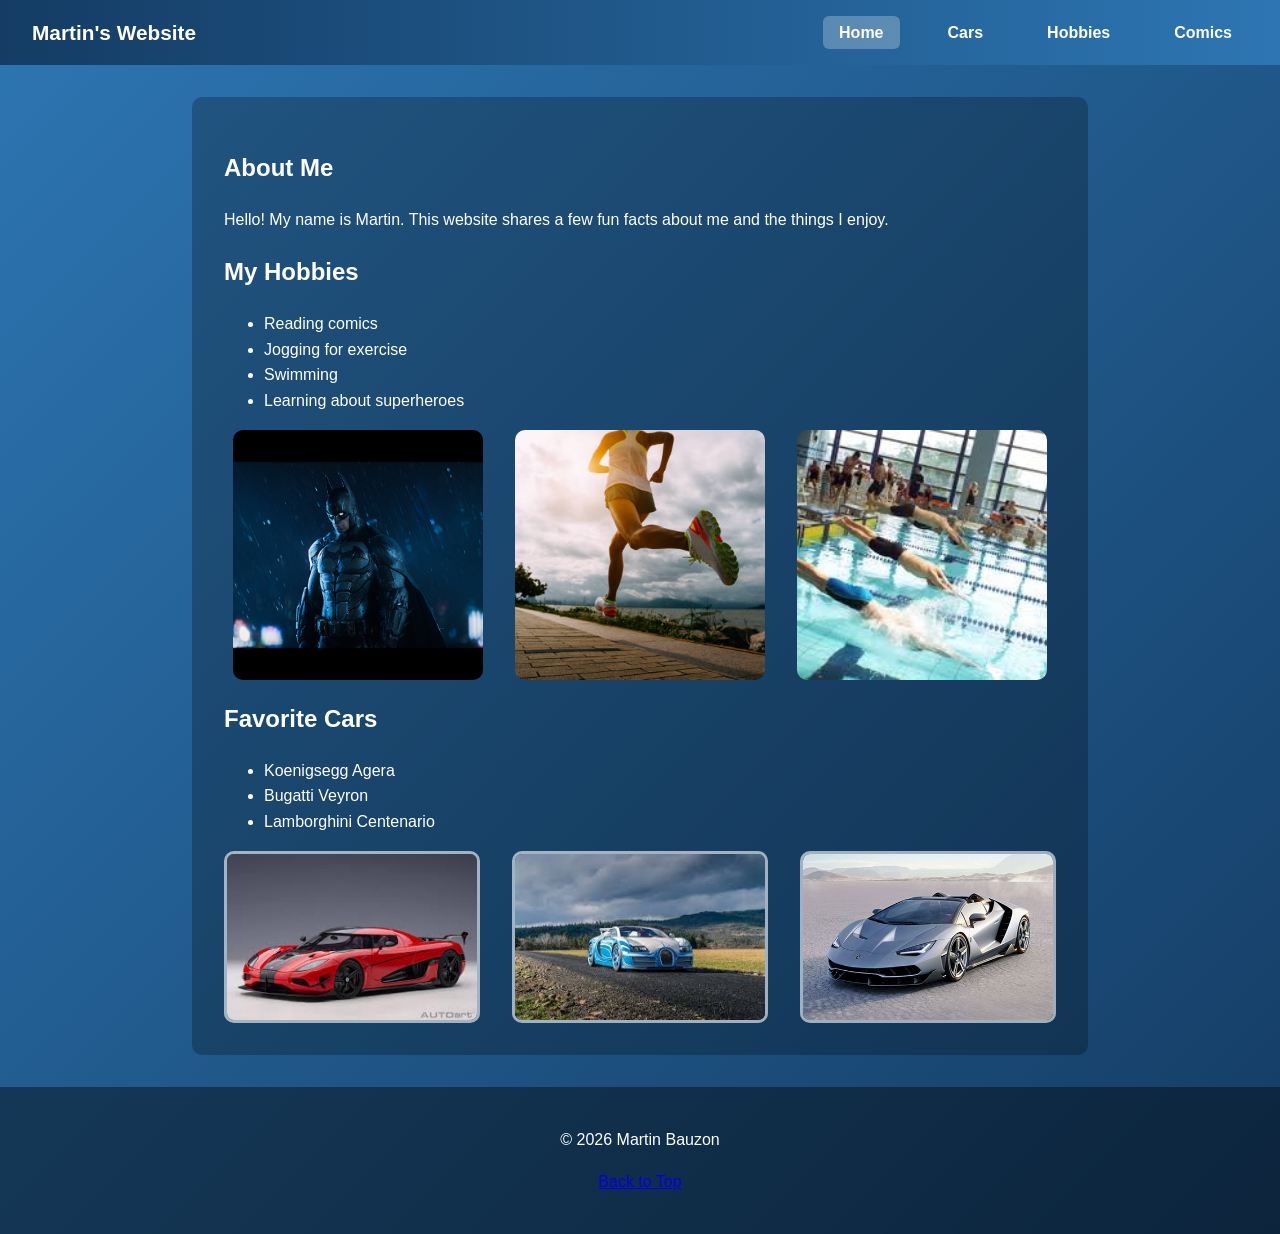
<file: index.html>
<!DOCTYPE html>
<html lang="en">
<head>
<meta charset="UTF-8">
<meta name="viewport" content="width=device-width, initial-scale=1.0">
<title>Martin's Website</title>
<link rel="stylesheet" href="style.css">
</head>

<body>

<a id="top"></a>

<div class="grid-container">

<header>

<nav class="navbar" aria-label="Main Navigation">

<div class="logo">Martin's Website</div>

<ul class="nav-links">
<li><a class="active" href="index.html">Home</a></li>
<li><a href="car.html">Cars</a></li>
<li><a href="hobbies.html">Hobbies</a></li>
<li><a href="comics.html">Comics</a></li>
</ul>

</nav>

</header>

<main class="main-content">

<section>

<h1>About Me</h1>

<p>Hello! My name is Martin. This website shares a few fun facts about me and the things I enjoy.</p>

</section>

<section>

<h2>My Hobbies</h2>

<ul>
<li>Reading comics</li>
<li>Jogging for exercise</li>
<li>Swimming</li>
<li>Learning about superheroes</li>
</ul>

<div class="image-row">

<img src="batman.jpeg" alt="Batman comic book illustration" class="hobby-img">

<img src="jog.jpg" alt="Person jogging outdoors" class="hobby-img">

<img src="swim.jpg" alt="People swimming in a pool" class="hobby-img">

</div>

</section>

<section>

<h2>Favorite Cars</h2>

<ul>
<li>Koenigsegg Agera</li>
<li>Bugatti Veyron</li>
<li>Lamborghini Centenario</li>
</ul>

<div class="image-row">

<img src="koenigsegg-agera.jpg" alt="Koenigsegg Agera hypercar" class="car-image">

<img src="Bugatti Veyron.jpg" alt="Bugatti Veyron luxury supercar" class="car-image">

<img src="Centenario lamborghini.jpg" alt="Lamborghini Centenario limited edition supercar" class="car-image">

</div>

</section>

</main>

<footer class="footer">

<p>&copy; 2026 Martin Bauzon</p>

<p><a href="#top">Back to Top</a></p>

</footer>

</div>

</body>
</html>
</file>
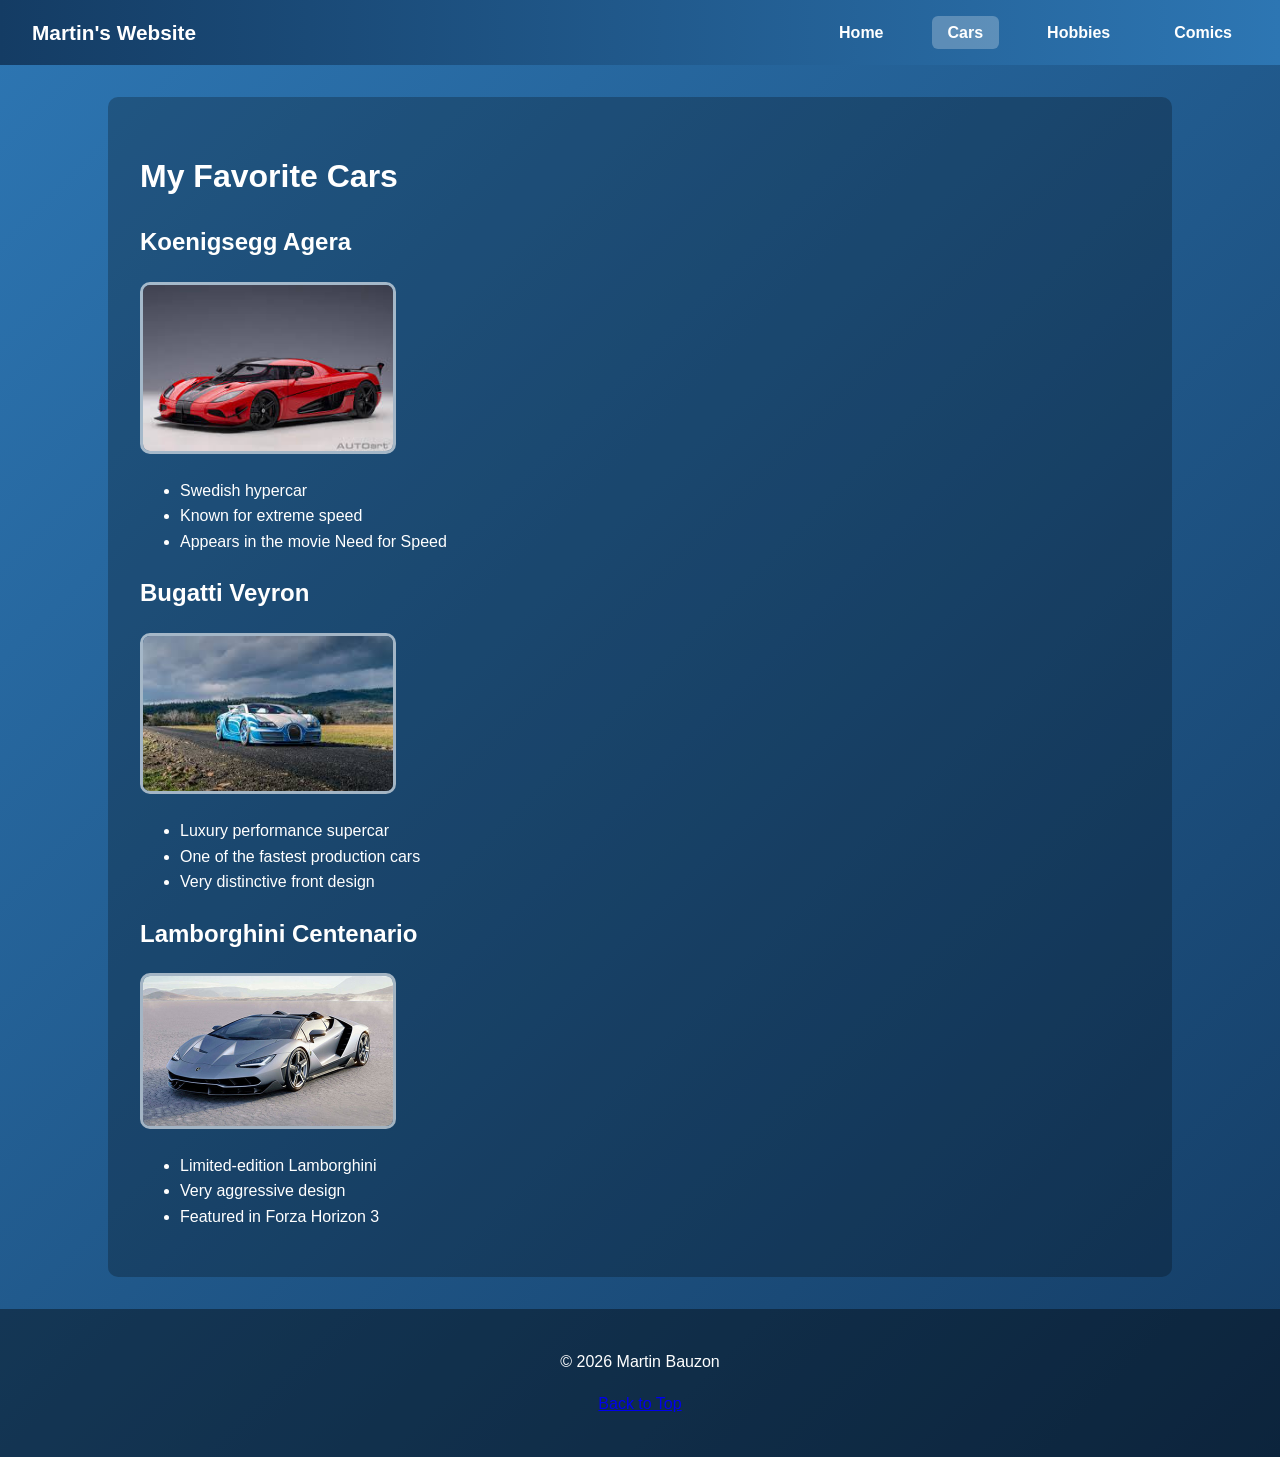
<file: car.html>
<!DOCTYPE html>
<html lang="en">
<head>
<meta charset="UTF-8">
<meta name="viewport" content="width=device-width, initial-scale=1.0">
<title>Favorite Cars</title>
<link rel="stylesheet" href="style.css">
</head>

<body>

<a id="top"></a>

<header>

<nav class="navbar" aria-label="Main Navigation">

<div class="logo">Martin's Website</div>

<ul class="nav-links">
<li><a href="index.html">Home</a></li>
<li><a class="active" href="car.html">Cars</a></li>
<li><a href="hobbies.html">Hobbies</a></li>
<li><a href="comics.html">Comics</a></li>
</ul>

</nav>

</header>

<main class="main-content">

<h1>My Favorite Cars</h1>

<section class="card">

<h2>Koenigsegg Agera</h2>

<img src="koenigsegg-agera.jpg" alt="Silver Koenigsegg Agera hypercar" class="car-image">

<ul>
<li>Swedish hypercar</li>
<li>Known for extreme speed</li>
<li>Appears in the movie Need for Speed</li>
</ul>

</section>

<section class="card">

<h2>Bugatti Veyron</h2>

<img src="Bugatti Veyron.jpg" alt="Bugatti Veyron supercar with iconic front design" class="car-image">

<ul>
<li>Luxury performance supercar</li>
<li>One of the fastest production cars</li>
<li>Very distinctive front design</li>
</ul>

</section>

<section class="card">

<h2>Lamborghini Centenario</h2>

<img src="Centenario lamborghini.jpg" alt="Black Lamborghini Centenario supercar" class="car-image">

<ul>
<li>Limited-edition Lamborghini</li>
<li>Very aggressive design</li>
<li>Featured in Forza Horizon 3</li>
</ul>

</section>

</main>

<footer class="footer">

<p>&copy; 2026 Martin Bauzon</p>

<p><a href="#top">Back to Top</a></p>

</footer>

</body>
</html>
</file>
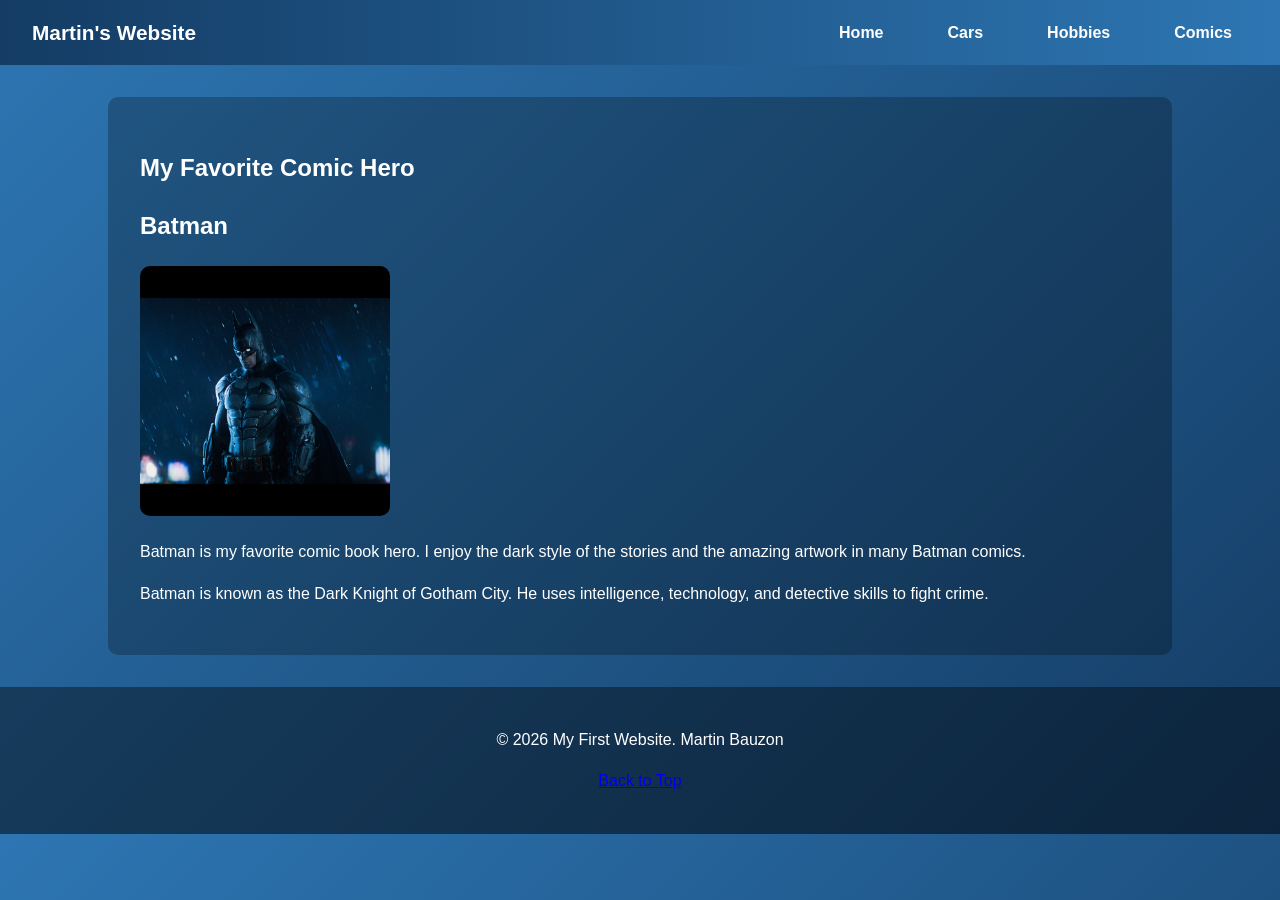
<file: comics.html>
<!DOCTYPE html>
<html lang="en">
<head>
<meta charset="UTF-8">
<meta name="viewport" content="width=device-width, initial-scale=1.0">
<title>Favorite Comics</title>
<link rel="stylesheet" href="style.css">
</head>

<body>

<a id="top"></a>

<!-- Navigation -->
<nav class="navbar">
<div class="logo">Martin's Website</div>

<ul class="nav-links">
<li><a href="index.html">Home</a></li>
<li><a href="car.html">Cars</a></li>
<li><a href="hobbies.html">Hobbies</a></li>
<li><a href="comics.html">Comics</a></li>
</ul>
</nav>

<main class="main-content">

<section>
<h1>My Favorite Comic Hero</h1>
</section>

<section>
<h2>Batman</h2>

<img src="batman.jpeg" alt="Batman comic image" class="hobby-img">

<p>
Batman is my favorite comic book hero. I enjoy the dark style of the stories
and the amazing artwork in many Batman comics.
</p>

<p>
Batman is known as the Dark Knight of Gotham City. He uses intelligence,
technology, and detective skills to fight crime.
</p>

</section>

</main>

<footer class="footer">
<p>&copy; 2026 My First Website. Martin Bauzon</p>
<p><a href="#top">Back to Top</a></p>
</footer>

</body>
</html>
</file>
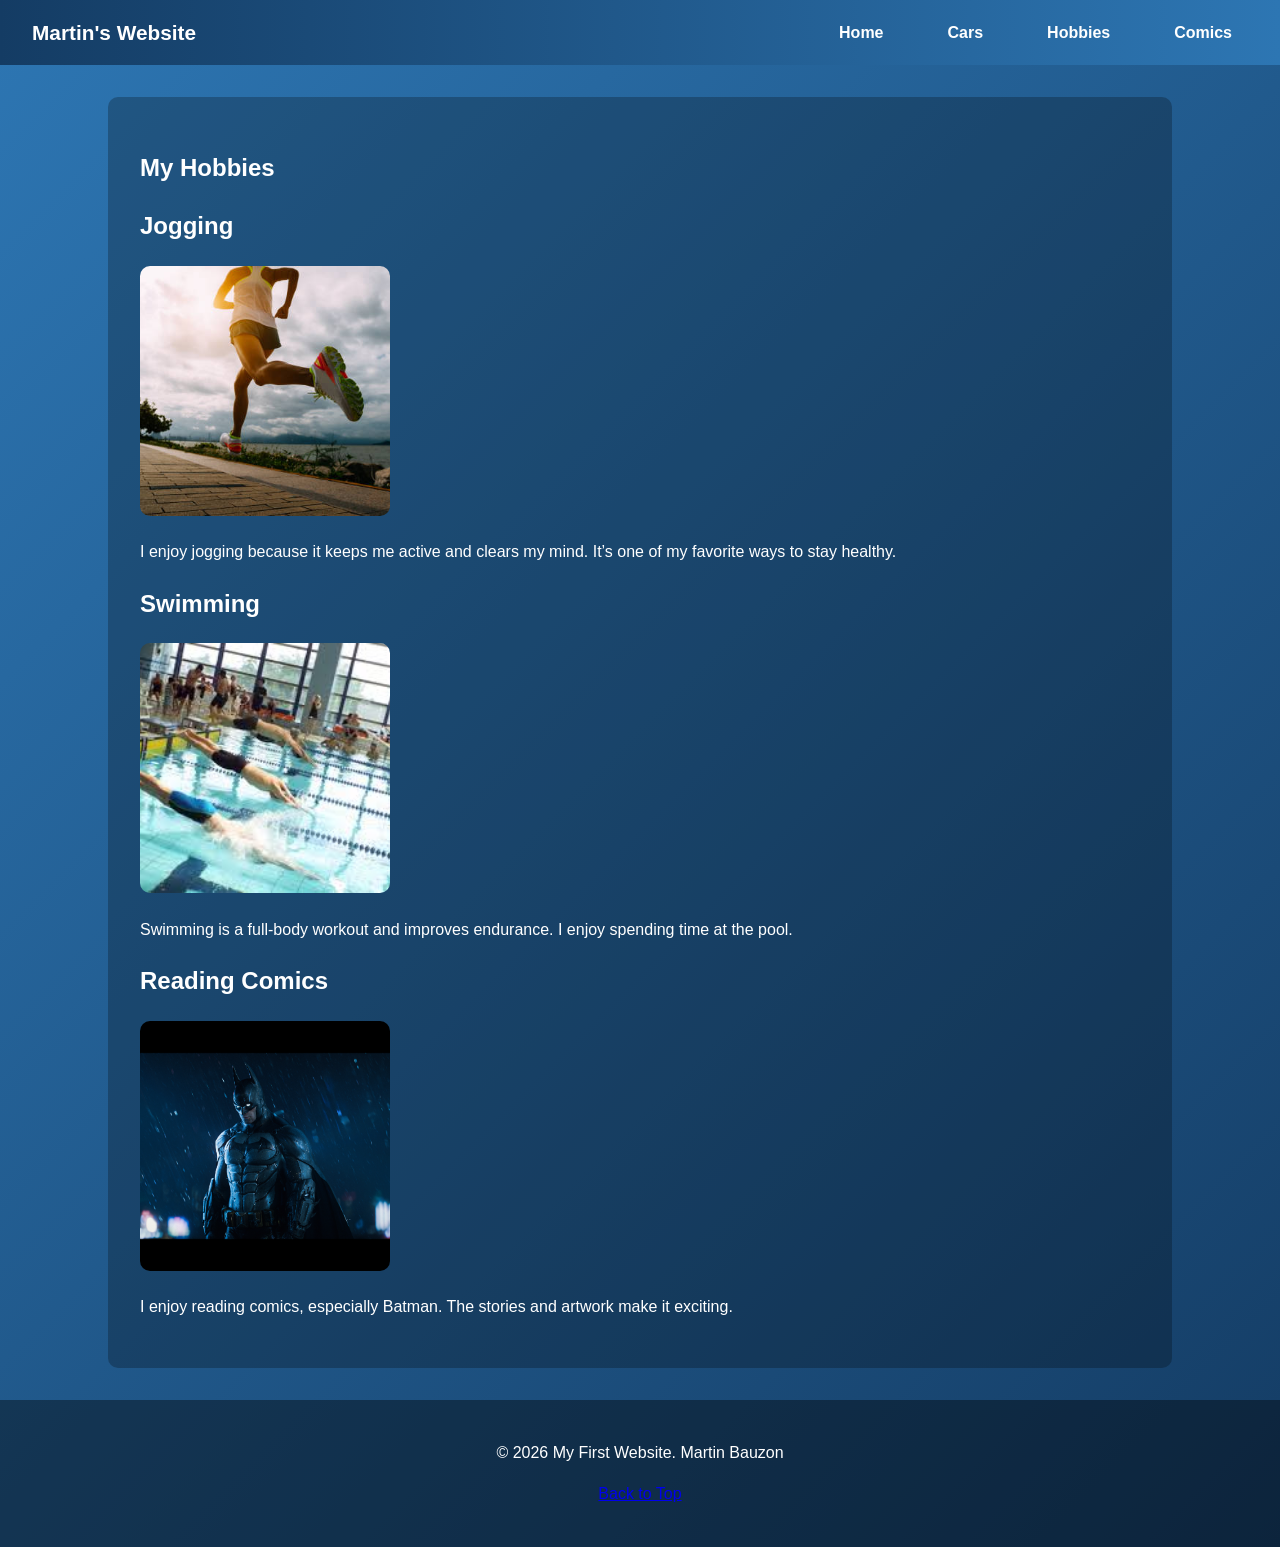
<file: hobbies.html>
<!DOCTYPE html>
<html lang="en">
<head>
    <meta charset="UTF-8">
    <meta name="viewport" content="width=device-width, initial-scale=1.0">
    <title>My Hobbies</title>
    <link rel="stylesheet" href="style.css">
</head>
<body>

<a id="top"></a>

<!-- Navigation Bar -->
<nav class="navbar">
<div class="logo">Martin's Website</div>

<ul class="nav-links">
<li><a href="index.html">Home</a></li>
<li><a href="car.html">Cars</a></li>
<li><a href="hobbies.html">Hobbies</a></li>
<li><a href="comics.html">Comics</a></li>
</ul>
</nav>

<main class="main-content">

    <section>
        <h1>My Hobbies</h1>
    </section>

    <section>
        <h2>Jogging</h2>
        <img src="jog.jpg" alt="Person jogging" class="hobby-img">
        <p>I enjoy jogging because it keeps me active and clears my mind. It’s one of my favorite ways to stay healthy.</p>
    </section>

    <section>
        <h2>Swimming</h2>
        <img src="swim.jpg" alt="People swimming" class="hobby-img">
        <p>Swimming is a full-body workout and improves endurance. I enjoy spending time at the pool.</p>
    </section>

    <section>
        <h2>Reading Comics</h2>
        <img src="batman.jpeg" alt="Batman comic image" class="hobby-img">
        <p>I enjoy reading comics, especially Batman. The stories and artwork make it exciting.</p>
    </section>

</main>

<footer class="footer">
    <p>&copy; 2026 My First Website. Martin Bauzon</p>
    <p><a href="#top">Back to Top</a></p>
</footer>

</body>
</html>
</file>
<file: style.css>
/* =====================================
   GLOBAL PAGE STYLES
===================================== */

body {
    background: linear-gradient(135deg, #2d76b3, #143c64);
    font-family: Arial, Helvetica, sans-serif;
    color: white;
    margin: 0;
    line-height: 1.6;
}


/* =====================================
   PAGE GRID LAYOUT
===================================== */

.grid-container {
    display: grid;
    grid-template-rows: auto 1fr auto;
    min-height: 100vh;
}


/* =====================================
   NAVIGATION BAR
===================================== */

.navbar {
    display: flex;
    justify-content: space-between;
    align-items: center;

    padding: 1em 2em;

    background: linear-gradient(90deg, #143c64, #2d76b3);
}

.logo {
    font-weight: bold;
    font-size: 1.3rem;
}

.nav-links {
    display: flex;
    list-style: none;
    gap: 2em;
    margin: 0;
    padding: 0;
}

.navbar a {
    color: white;
    text-decoration: none;
    font-weight: bold;

    padding: 0.5em 1em;
    border-radius: 6px;

    transition: 0.3s;
}

.navbar a:hover {
    background: rgba(255,255,255,0.2);
    color: gold;
}

.active {
    background: rgba(255,255,255,0.25);
}


/* =====================================
   MAIN CONTENT AREA
===================================== */

.main-content {
    max-width: 1000px;
    margin: 2em auto;
    padding: 2em;

    background: rgba(0,0,0,0.25);
    border-radius: 10px;
}


/* =====================================
   IMAGE LAYOUT
===================================== */

.image-row {
    display: flex;
    justify-content: center;
    gap: 2em;
    flex-wrap: wrap;
}


/* =====================================
   IMAGE STYLING
===================================== */

.car-image {
    width: 250px;
    border-radius: 10px;
    border: 3px solid rgba(255,255,255,0.6);
}

.hobby-img {
    width: 250px;
    height: 250px;
    object-fit: cover;
    border-radius: 10px;
}


/* =====================================
   FOOTER
===================================== */

.footer {
    text-align: center;
    padding: 1.5em;
    background: rgba(0,0,0,0.4);
}


/* =====================================
   RESPONSIVE DESIGN
===================================== */

/* Tablet */
@media (max-width: 900px) {

    .navbar {
        flex-direction: column;
    }

    .nav-links {
        flex-wrap: wrap;
        justify-content: center;
    }
}

/* Mobile */
@media (max-width: 600px) {

    .nav-links {
        flex-direction: column;
        gap: 1em;
    }

    .image-row {
        flex-direction: column;
        align-items: center;
    }
}
</file>
